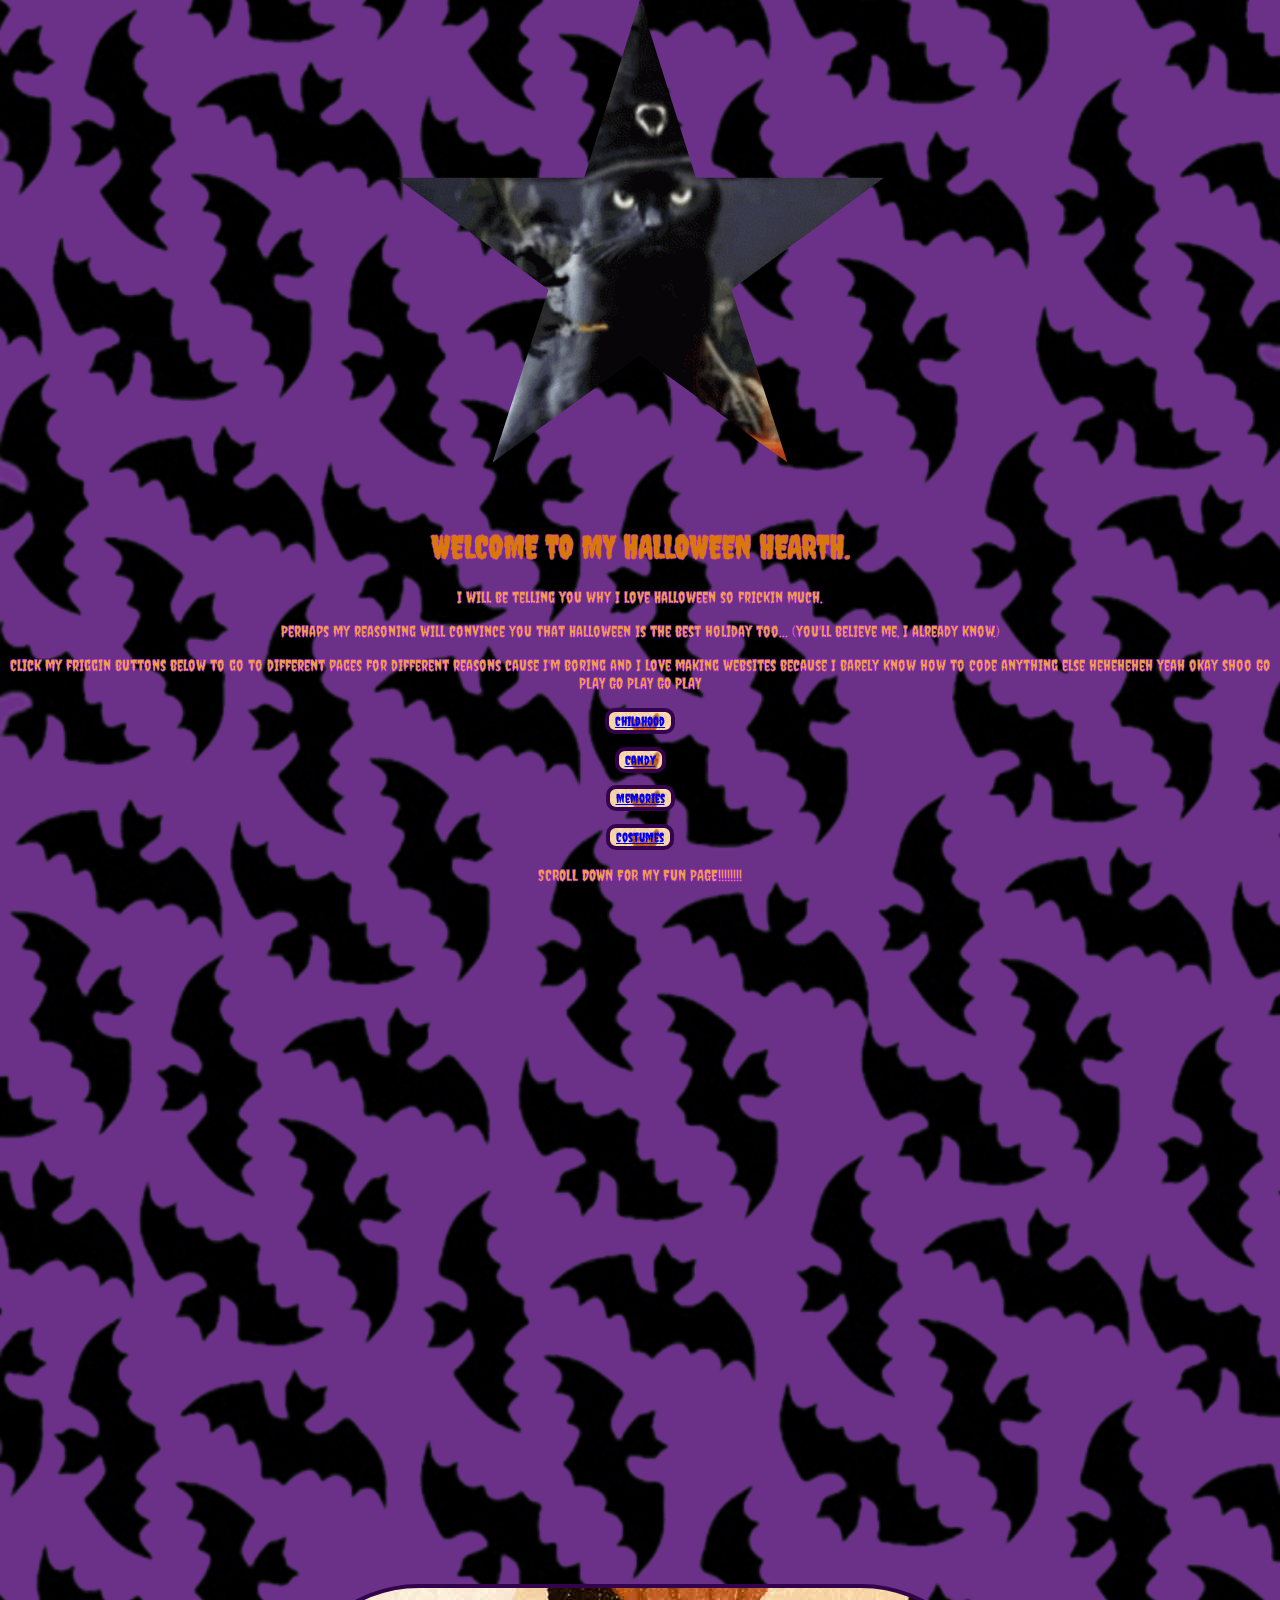
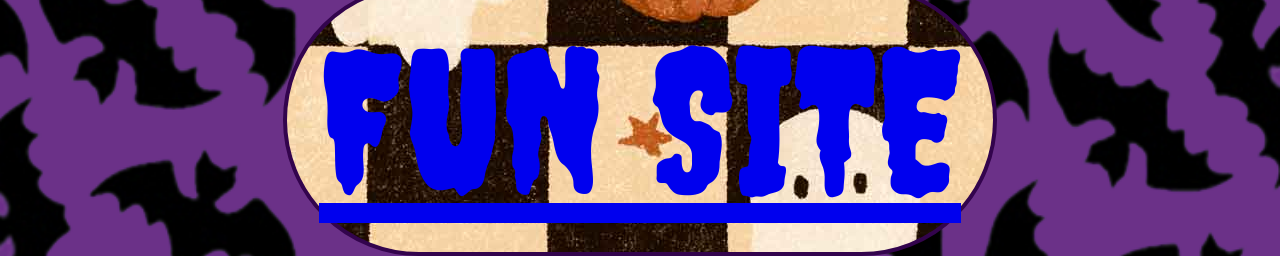
<file: index.html>
<!DOCTYPE html>
<html lang="en">

<head>
    <meta charset="UTF-8">
    <title>HALLOWEEN YES</title>
    <link rel="stylesheet" href="styles.css">
</head>


<style>
@import url('https://fonts.googleapis.com/css2?family=Creepster&display=swap');
</style>

<body>
    <img src="images/halloween nyah.gif" style="width:500px;height:500px;" class="cute">

    <h1>WELCOME TO MY HALLOWEEN HEARTH.</h1>

    <p>I will be telling you why I love Halloween so frickin much.</p>
    <p>Perhaps my reasoning will convince you that Halloween is the best holiday too... (you'll believe me, I already know.)</p>

    <p>Click my friggin buttons below to go to different pages for different reasons cause I'm boring and I love making websites because I barely know how to code anything else heheheheh yeah okay shoo GO PLAY GO PLAY GO PLAY</p>

    <button class="button"><a href="childhood.html">Childhood</a></button>
    <button class="button"><a href="candy.html">Candy</a></button>
    <button class="button"><a href="memories.html">Memories</a></button>
    <button class="button"><a href="costumes.html">Costumes</a></button>

    <p>SCROLL DOWN FOR MY FUN PAGE!!!!!!!!</p>

    <button class="funsite"><a href="funsite.html">FUN SITE</a></button>
</body>
</html>
</file>
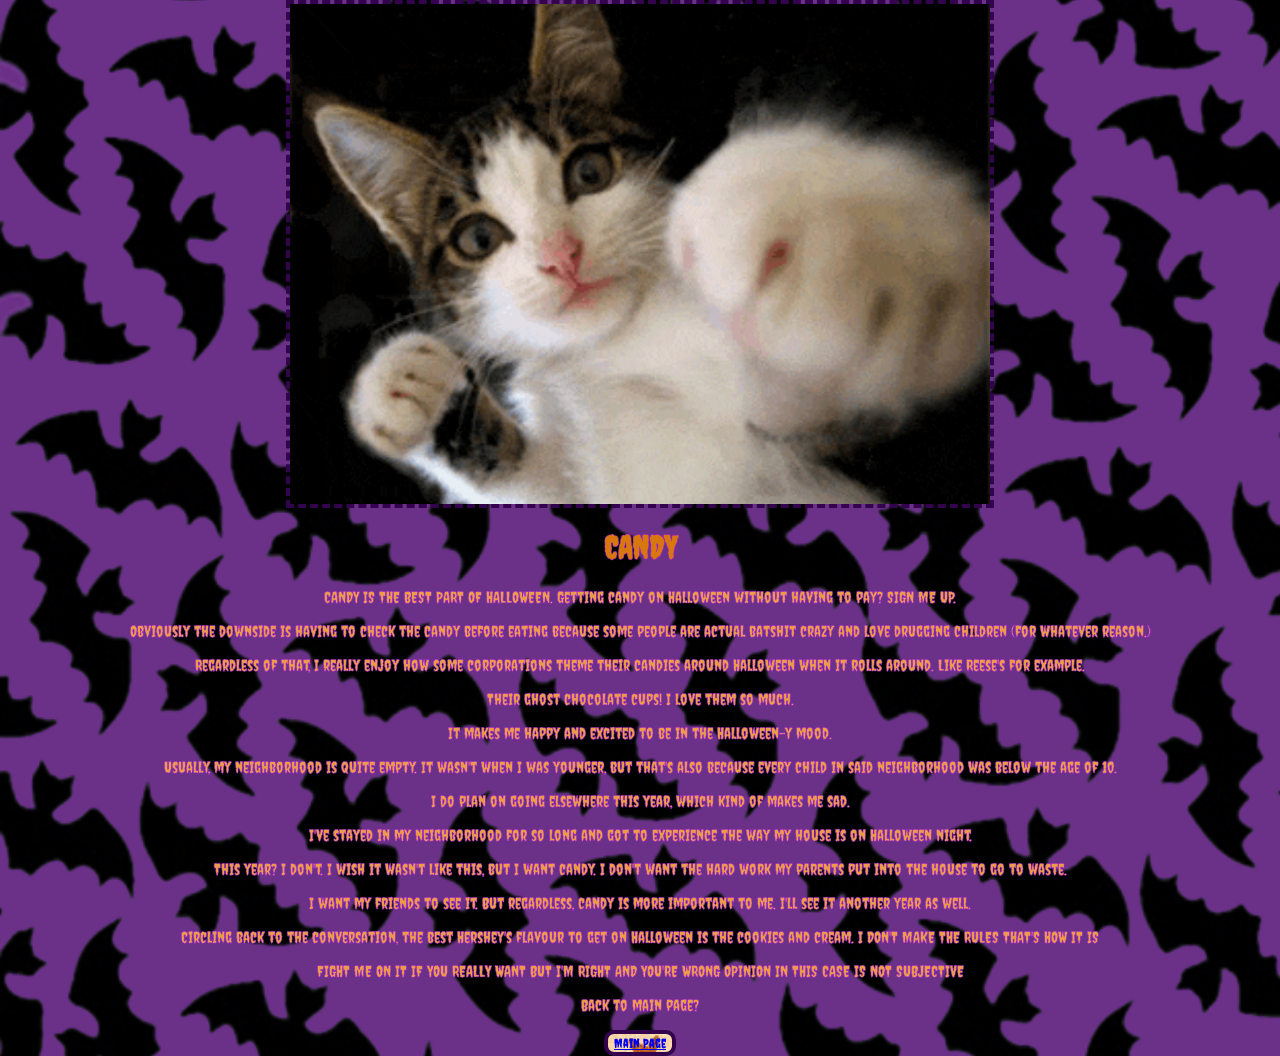
<file: candy.html>
<!DOCTYPE html>
<html lang="en">

<head>
    <meta charset="UTF-8">
    <title>CANDY</title>
    <link rel="stylesheet" href="styles.css">
</head>

<style>
@import url('https://fonts.googleapis.com/css2?family=Creepster&display=swap');
</style>

<body>
    <img src="images/punch.gif" style="width:700px;height:500px;">

    <h1>CANDY</h1>

    <p>CANDY IS THE BEST PART OF HALLOWEEN. Getting candy on Halloween without having to pay? SIGN ME UP.</p>
    <p>Obviously the downside is having to check the candy before eating because some people are actual batshit crazy and love drugging children (for whatever reason.)</p>

    <p>Regardless of that, I really enjoy how some corporations theme their candies around Halloween when it rolls around. Like Reese's for example.</p>
    <p>Their ghost chocolate cups! I love them so much.</p>
    <p>It makes me happy and excited to be in the Halloween-y mood.</p>

    <p>Usually, my neighborhood is quite empty. It wasn't when I was younger, but that's also because every child in said neighborhood was below the age of 10.</p>
    <p>I do plan on going elsewhere this year, which kind of makes me sad.</p>
    <p>I've stayed in my neighborhood for so long and got to experience the way my house is on Halloween night.</p>
    <p>This year? I don't. I wish it wasn't like this, but I want candy. I don't want the hard work my parents put into the house to go to waste.</p>
    <p>I want my friends to see it. But regardless, candy is more important to me. I'll see it another year as well.</p>

    <p>Circling back to the conversation, the best Hershey's flavour to get on Halloween is the cookies and cream. I DON'T MAKE THE RULES THAT'S HOW IT IS</p>
    <p>FIGHT ME ON IT IF YOU REALLY WANT BUT I'M RIGHT AND YOU'RE WRONG OPINION IN THIS CASE IS NOT SUBJECTIVE</p>

    <p>Back to main page?</p>
    <button class="button"><a href="index.html">Main Page</a></button>
</body>
</file>
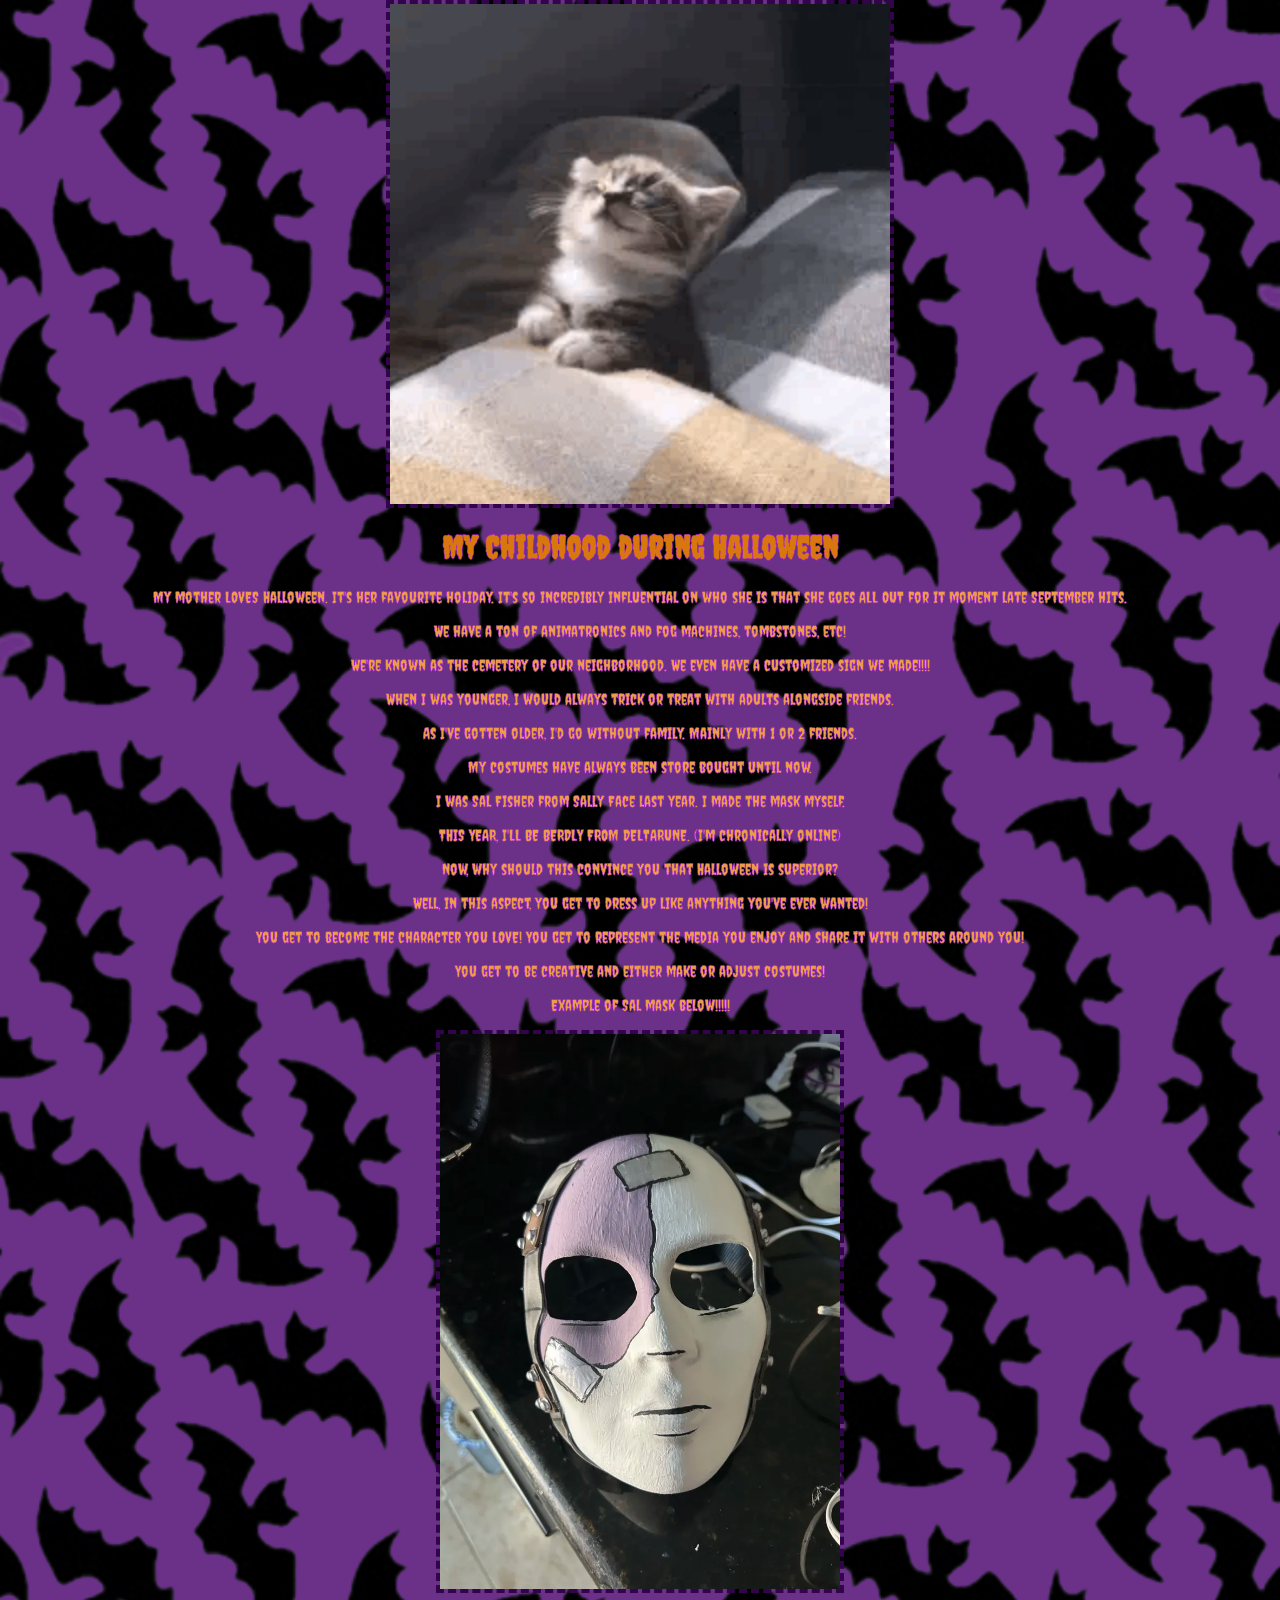
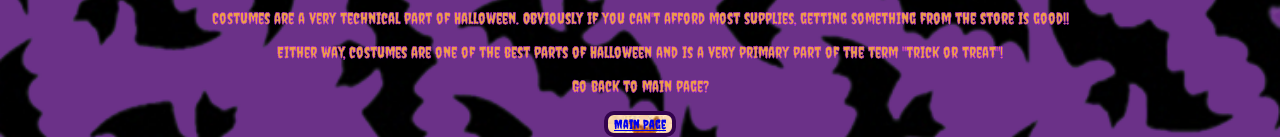
<file: childhood.html>
<!DOCTYPE html>
<html lang="en">

<head>
    <meta charset="UTF-8">
    <title>CHILDHOOD</title>
    <link rel="stylesheet" href="styles.css">
</head>

<style>
@import url('https://fonts.googleapis.com/css2?family=Creepster&display=swap');
</style>

<body>
    <img src="images/sleepy.gif" style="width:500px;height:500px;">

    <h1>My Childhood during Halloween</h1>

    <p>My mother LOVES Halloween. It's her favourite holiday. It's so incredibly influential on who she is that she goes ALL OUT for it moment late September hits.</p>
    <p>We have a ton of animatronics and fog machines, tombstones, etc!</p>
    <p>We're known as the cemetery of our neighborhood. We even have a customized sign we made!!!!</p>

    <p>When I was younger, I would always trick or treat with adults alongside friends.</p>
    <p>As I've gotten older, I'd go without family. Mainly with 1 or 2 friends.</p>

    <p>My costumes have always been store bought until now.</p>
    <p>I was Sal Fisher from Sally Face last year. I made the mask myself.</p>
    <p>THIS YEAR, I'LL BE BERDLY FROM DELTARUNE. (I'm chronically online)</p>

    <p>Now, why should this convince you that Halloween is superior?</p>
    <p>Well, in this aspect, you get to dress up like anything you've ever wanted!</p>
    <p>You get to become the character you LOVE! You get to represent the media you enjoy and share it with others around you!</p>
    <p>You get to be creative and either make or adjust costumes!</p>

    <p>Example of Sal mask below!!!!!</p>
    <img src="images/mask.png" style="width:400px;height:555px;">

    <p>Costumes are a very technical part of Halloween. Obviously if you can't afford most supplies, getting something from the store is good!!</p>
    <p>Either way, costumes are one of the best parts of Halloween and is a very primary part of the term "trick or treat"!</p>

    <p>Go back to main page?</p>
    <button class="button"><a href="index.html">Main Page</a></button>
</body>
</file>
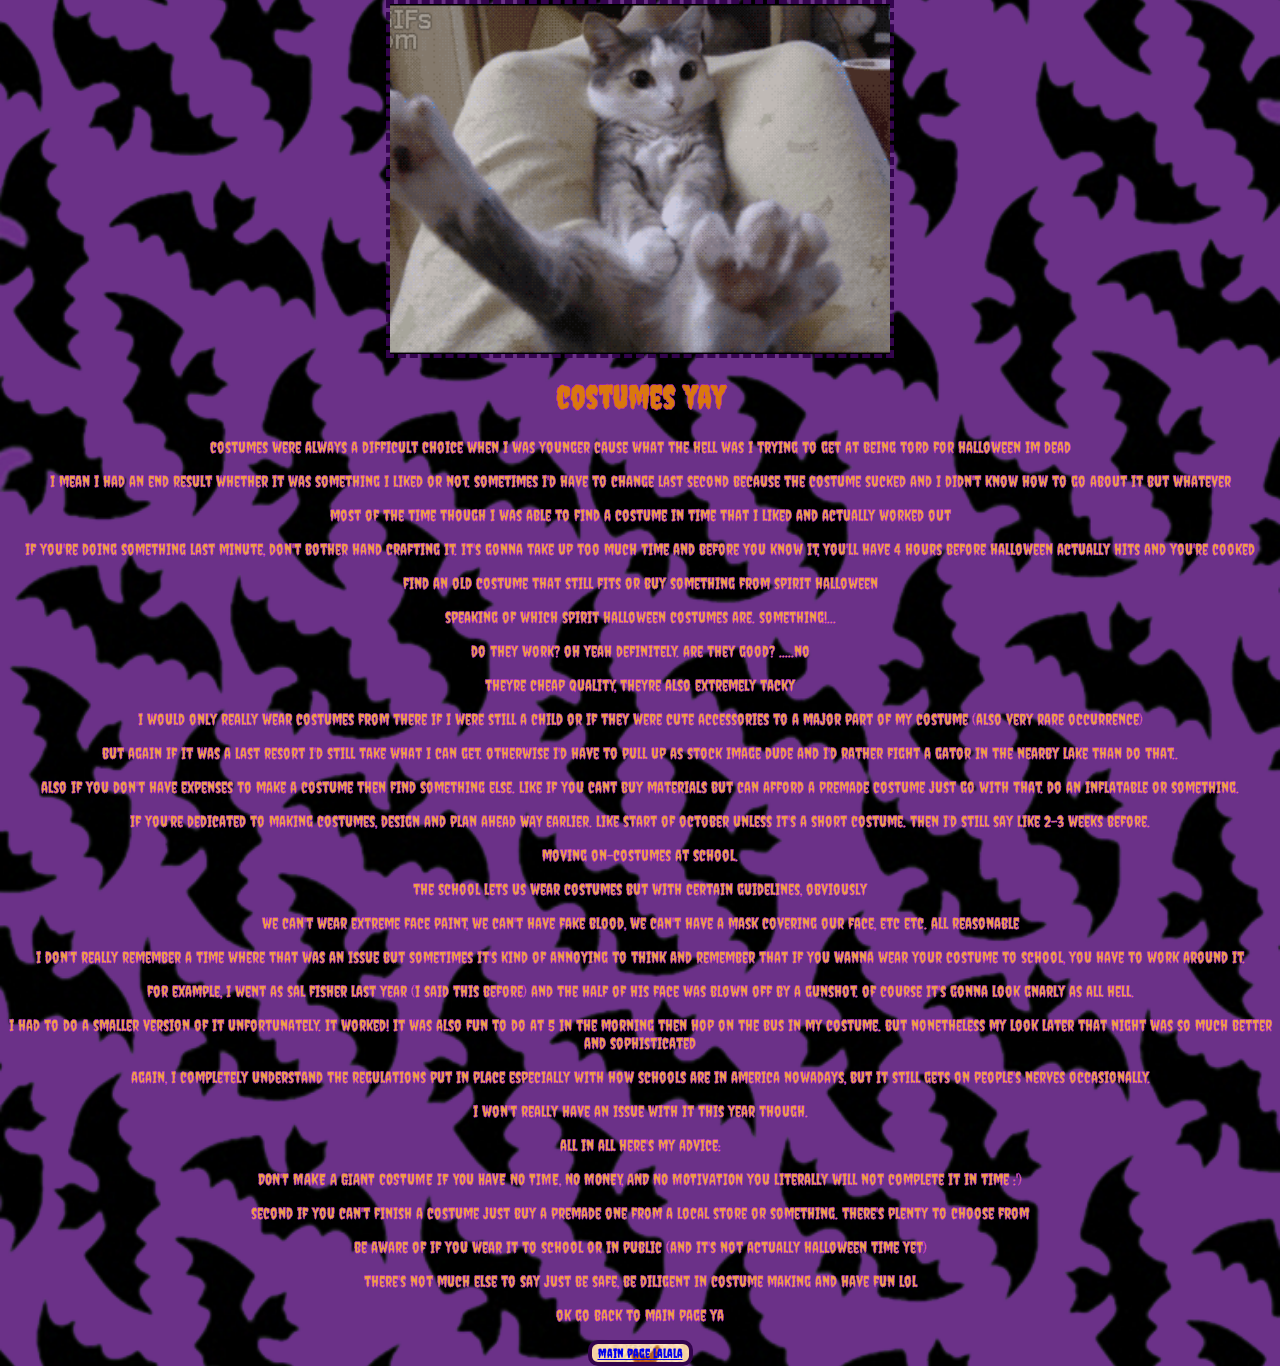
<file: costumes.html>
<!DOCTYPE html>
<html lang="en">

<head>
    <meta charset="UTF-8">
    <title>Costumes</title>
    <link rel="stylesheet" href="styles.css">
</head>

<style>
    @import url('https://fonts.googleapis.com/css2?family=Creepster&display=swap');
</style>

<body>
    <img src="images/fall.gif" style="width:500px;height:350px;">

    <h1>costumes yay</h1>

    <p>costumes were always a difficult choice when i was younger cause what the hell was i trying to get at being tord for halloween im dead</p>
    <p>i mean i had an end result whether it was something i liked or not. sometimes i'd have to change last second because the costume sucked and i didn't know how to go about it but whatever</p>
    <p>most of the time though i was able to find a costume in time that i liked and actually worked out</p>

    <p>if you're doing something last minute, don't bother hand crafting it. it's gonna take up too much time and before you know it, you'll have 4 hours before halloween actually hits and you're cooked</p>
    <p>find an old costume that still fits or buy something from spirit halloween</p>

    <p>speaking of which spirit halloween costumes are. something!...</p>
    <p>do they work? oh yeah definitely. are they good? .....no</p>
    <p>theyre cheap quality, theyre also extremely tacky</p>
    <p>i would only really wear costumes from there if i were still a child or if they were cute accessories to a major part of my costume (also very rare occurrence)</p>

    <p>but again if it was a last resort i'd still take what i can get. otherwise i'd have to pull up as stock image dude and i'd rather fight a gator in the nearby lake than do that..</p>
    <p>also if you don't have expenses to make a costume then find something else. like if you cant buy materials but can afford a premade costume just go with that. do an inflatable or something.</p>
    <p>if you're dedicated to making costumes, design and plan ahead WAY earlier. like start of october unless it's a short costume. then i'd still say like 2-3 weeks before.</p>

    <p>moving on-costumes at school.</p>
    <p>the school lets us wear costumes but with certain guidelines, obviously</p>
    <p>we can't wear extreme face paint, we can't have fake blood, we can't have a mask covering our face, etc etc. all reasonable </p>
    <p>i don't really remember a time where that was an issue but sometimes it's kind of annoying to think and remember that if you wanna wear your costume to school, you have to work around it.</p>
    <p>for example, i went as sal fisher last year (i said this before) and the half of his face was blown off by a gunshot. of course it's gonna look gnarly as all hell.</p>
    <p>i had to do a smaller version of it unfortunately. it worked! it was also fun to do at 5 in the morning then hop on the bus in my costume. but nonetheless my look later that night was so much better and sophisticated</p>
    <p>again, i completely understand the regulations put in place especially with how schools are in america nowadays, but it still gets on people's nerves occasionally.</p>
    <p>i won't really have an issue with it this year though.</p>

    <p>all in all here's my advice:</p>
    <p>DON'T MAKE A GIANT COSTUME IF YOU HAVE NO TIME, NO MONEY, AND NO MOTIVATION you literally will not complete it in time :')</p>
    <p>second if you can't finish a costume just buy a premade one from a local store or something. there's plenty to choose from</p>
    <p>be aware of if you wear it to school or in public (and it's not actually halloween time yet)</p>

    <p>there's not much else to say just be safe, be diligent in costume making and have fun lol</p>


    <p>ok go back to main page ya</p>
    <button class="button"><a href="index.html">main page lalala</a></button>
</body>
</file>
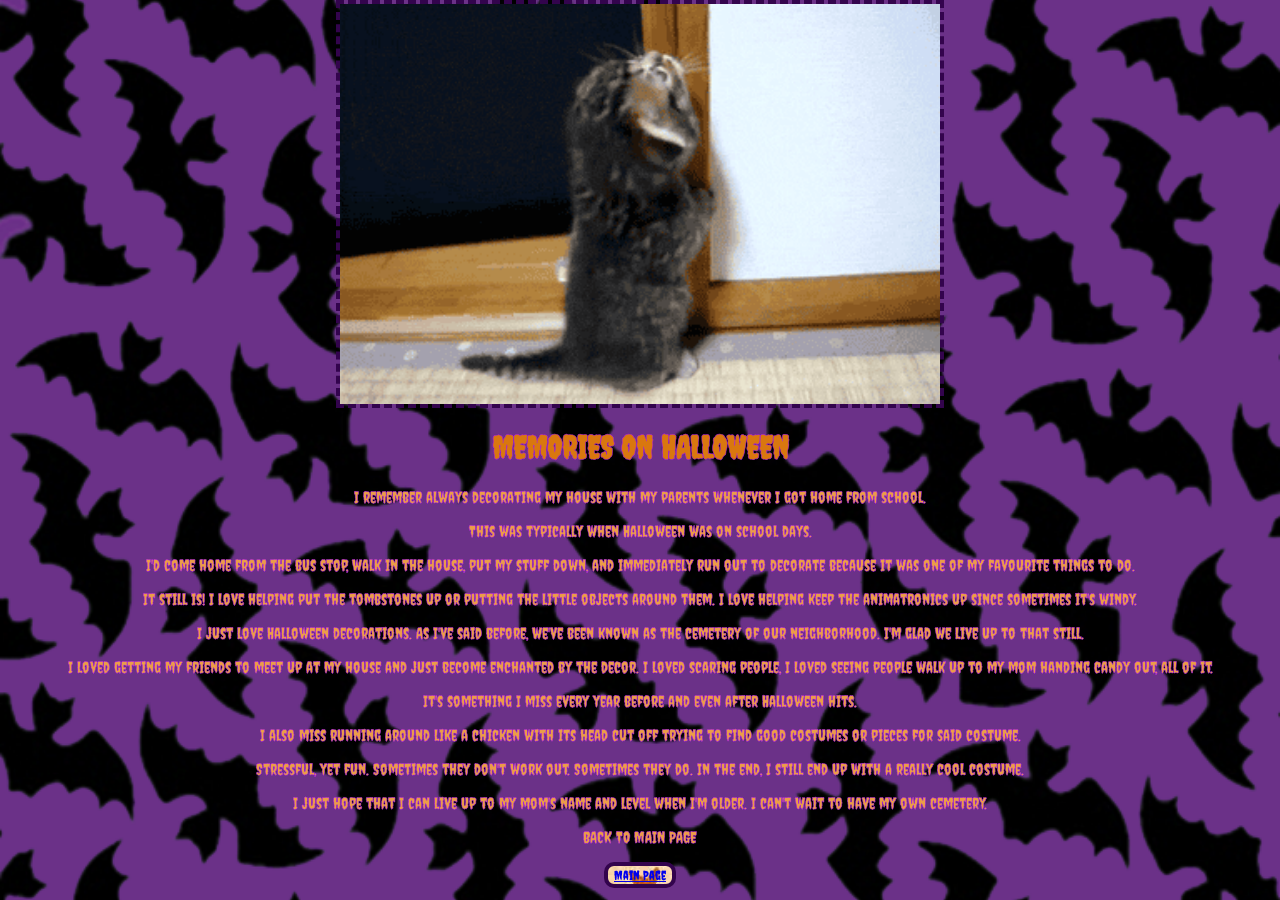
<file: memories.html>
<!DOCTYPE html>
<html lang="en">

<head>
    <meta charset="UTF-8">
    <title>MEMORIES</title>
    <link rel="stylesheet" href="styles.css">
</head>

<style>
@import url('https://fonts.googleapis.com/css2?family=Creepster&display=swap');
</style>

<body>
    <img src="images/cutie.gif" style="width:600px;height:400px">
    <h1>MEMORIES ON HALLOWEEN</h1>

    <p>I remember always decorating my house with my parents whenever I got home from school.</p>
    <p>This was typically when Halloween was on school days.</p>
    <p>I'd come home from the bus stop, walk in the house, put my stuff down, and immediately run out to decorate because it was one of my favourite things to do.</p>
    <p>It still is! I love helping put the tombstones up or putting the little objects around them. I love helping keep the animatronics up since sometimes it's windy.</p>
    <p>I just love Halloween decorations. As I've said before, we've been known as the cemetery of our neighborhood. I'm glad we live up to that still.</p>

    <p>I loved getting my friends to meet up at my house and just become enchanted by the decor. I loved scaring people, I loved seeing people walk up to my mom handing candy out, all of it.</p>
    <p>It's something I miss every year before and even after Halloween hits.</p>
    <p>I also miss running around like a chicken with its head cut off trying to find good costumes or pieces for said costume.</p>
    <p>Stressful, yet fun. Sometimes they don't work out. Sometimes they do. In the end, I still end up with a really cool costume.</p>

    <p>I just hope that I can live up to my mom's name and level when I'm older. I can't wait to have my own cemetery.</p>

    <p>BACK TO MAIN PAGE</p>
    <button class="button"><a href="index.html">Main Page</a></button>
</body>
</file>
<file: styles.css>
@import url('https://fonts.googleapis.com/css2?family=Creepster&display=swap');

html, body {
    background-image: url('images/halloween.png');
    background-size: cover;
    background-position: center center;
    background-repeat: no-repeat;
    background-attachment: scroll;
    min-height: 100vh;
    margin: 0;
    padding: 0;
    animation: fadeInPage 0.4s ease-out forwards;
}

.creepster {
    font-family: "Creepster", sans-serif;
    font-weight: 400;
    font-style: normal;
}

h1 {
    font-family: "Creepster", sans-serif;
    text-align: center;
    color: #d9770f;
    -webkit-text-stroke: 0.5px #a516f2;
}

.cute {
    width: 300px;
    height: 300px;
    object-fit: cover;
    display: block;
    margin-left: auto;
    margin-right: auto;
    clip-path: polygon(50% 0%, 61% 35%, 98% 35%, 68% 57%, 79% 91%, 50% 70%, 21% 91%, 32% 57%, 2% 35%, 39% 35%);
}

img {
    width: 300px;
    height: 300px;
    object-fit: cover;
    display: block;
    margin-left: auto;
    margin-right: auto;
    border: 4px dashed #33044d;
}

p {
    font-family: "Creepster", sans-serif;
    text-align: center;
    color: #eb9c49;
    -webkit-text-stroke: 0.5px #a516f2;
}

.button {
    display: block;
    background-image: url("images/cute halloween.jpg");
    background-position: center center;
    font-family: "Creepster", sans-serif;
    margin-left: auto;
    margin-right: auto;
    margin-top: 1%;
    border: 4px solid #33044d;
    border-radius: 10px;
    height: 30%;
}

.button:hover {
    border: 4px solid #33044d;
    cursor: pointer;
    box-shadow: 1px 10px 98px -4px #000000;
    background-image: url("images/orange.png");
    transition: background-image 0.3s;
}

.funsite {
    display: block;
    background-image: url("images/cute halloween.jpg");
    background-position: center center;
    font-family: "Creepster", sans-serif;
    font-size: 200px;
    margin-left: auto;
    margin-right: auto;
    margin-top: 700px;
    border: 4px solid #33044d;
    border-radius: 500px;
    padding: 15px 32px;
    height: 30%;
}

.funsite:hover {
    border: 4px solid #33044d;
    cursor: pointer;
    box-shadow: 1px 10px 98px -4px #000000;
    background-image: url("images/orange.png");
    transition: background-image 0.3s;
}

@keyframes fadeInPage {
    from {
        opacity: 0;
    }
    to {
        opacity: 1;
    }
}
</file>
